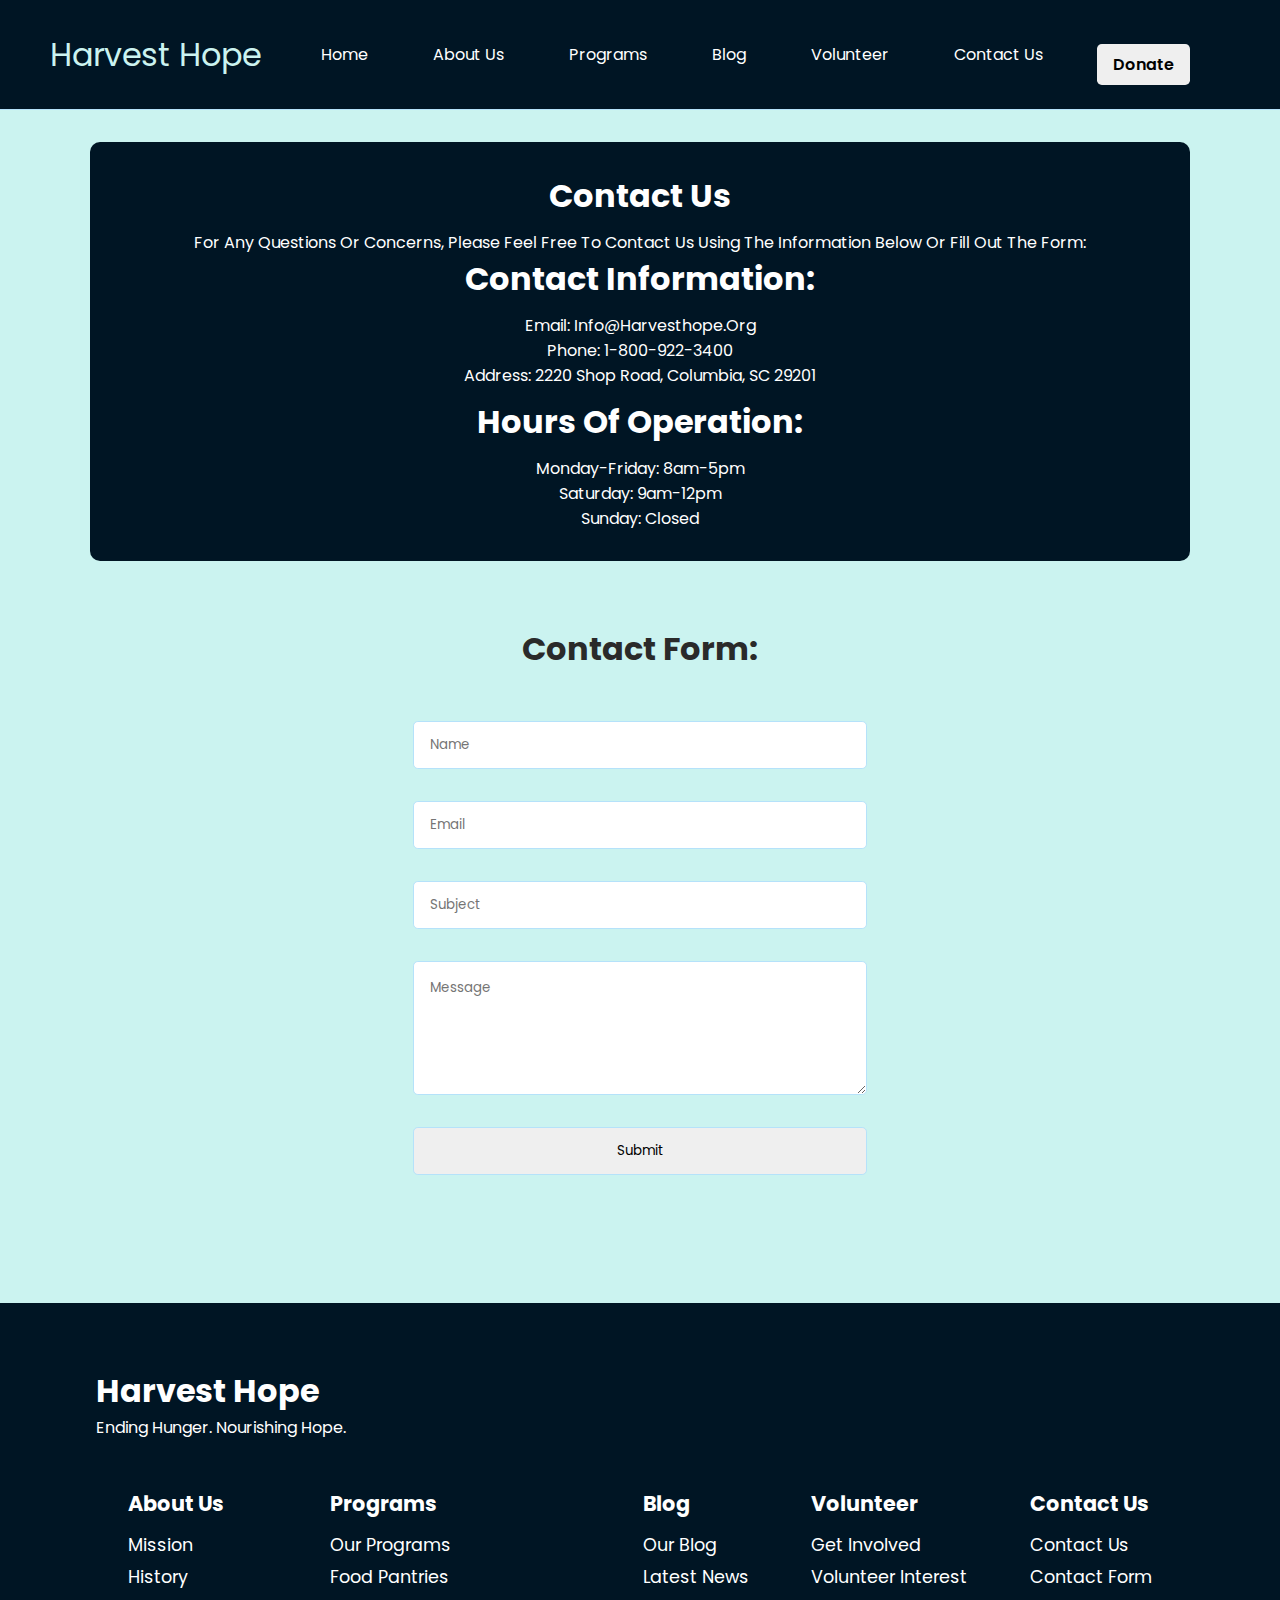
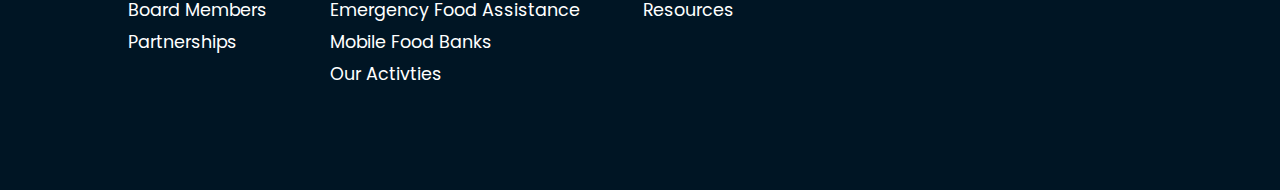
<file: HTML/contact.html>
<!DOCTYPE html>
<html lang="en">

<head>
  <meta charset="UTF-8">
  <meta http-equiv="X-UA-Compatible" content="IE=edge">
  <meta name="viewport" content="width=device-width, initial-scale=1.0">
  <title>Document</title>
  <link rel="stylesheet" href="../css/contact.css" />
  <link rel="stylesheet" href="https://cdnjs.cloudflare.com/ajax/libs/font-awesome/6.0.0-beta2/css/all.min.css" />
  <script src="../js/script.js"></script>
</head>

<body>
  <!-- ---------------------header starts----------------------------- -->
  <header class="header">
    <a href="#" class="logo">
      <label for="Harvest Hope">Harvest Hope</label>
    </a>


    <!-- <span class="menu-icon">
          <i class="fas fa-bars" id="menu-btn"></i>
        </span> -->
    <!-- <div class="fa-solid fa-circle-dollar-to-slot"></div> -->

    <div id="menu-toggle" class="menu-icon">
      <i class="fas fa-bars" id="menu-btn"></i>
    </div>

    <nav class="navbar">
      <ul class="menu">
        <li><a href="./index.html">Home</a></li>
        <li><a href="./about.html">About us</a></li>
        <li><a href="./programs.html">Programs</a></li>
        <li><a href="./Blog.html">Blog</a></li>
        <li><a href="./volunteer.html">Volunteer</a></li>
        <li><a href="./contact.html">Contact us</a></li>
        <!-- <div class="btn">
            <li><a  href="./donate.html">Donate</a></li>
          </div> -->
      </ul>
    </nav>

    <a href="../HTML/donate.html" class="btn"><button>Donate</button></a>

  </header>
  <!-- ---------------------header ends------------------------- -->

  <section class="contact">
    <div class="contact-details">
      <h1>Contact Us</h1>
      <p>For any questions or concerns, please feel free to contact us using the information below or fill out the
        form:</p>

      <h2>Contact Information:</h2>
      <ul>
        <li>Email: info@harvesthope.org</li>
        <li>Phone: 1-800-922-3400</li>
        <li>Address: 2220 Shop Road, Columbia, SC 29201</li>
      </ul>
      <h2>Hours of Operation:</h2>
      <ul>
        <li>Monday-Friday: 8am-5pm</li>
        <li>Saturday: 9am-12pm</li>
        <li>Sunday: Closed</li>
      </ul>
    </div>

    <div class="form-container">
      <h2>Contact Form:</h2>
      <form action="submit.php" method="post">
        <!-- <label for="name">Name:</label> -->
        <input type="text" id="name" name="name" placeholder="Name" required>
        <!-- <br>
              <br> -->
        <!-- <label for="email">Email:</label> -->
        <input type="email" id="email" name="email" placeholder="Email" required>
        <!-- <br>
              <br> -->
        <!-- <label for="subject">Subject:</label> -->
        <input type="text" id="subject" name="subject" placeholder="Subject" required>
        <!-- <br>
              <br> -->
        <!-- <label for="message">Message:</label> -->
        <textarea id="message" name="message" rows="5" cols="30" placeholder="Message" required></textarea>
        <!-- <br>
              <br> -->
        <input type="submit" value="Submit">
      </form>
    </div>

  </section>



  <footer>
    <div class="footer">
      <div class="top">
        <div>
          <h1>Harvest Hope</h1>
          <p>Ending Hunger. Nourishing Hope.</p>
        </div>
      </div>
      <div class="bottom">
        <div>
          <h4>About us</h4>
          <a href="./about.html">Mission</a>
          <a href="./about.html">History</a>
          <a href="./about.html">Board Members</a>
          <a href="./about.html">Partnerships</a>
        </div>
        <div>
          <h4>Programs</h4>
          <a href="./programs.html">Our programs</a>
          <a href="./programs.html">Food pantries</a>
          <a href="./programs.html">Emergency Food Assistance</a>
          <a href="./programs.html">Mobile Food Banks</a>
          <a href="./programs.html">Our activties</a>
        </div>
        <div>
          <h4>Blog</h4>
          <a href="./Blog.html">Our Blog</a>
          <a href="./Blog.html">Latest News</a>
          <a href="./Blog.html">Resources</a>
        </div>
        <div>
          <h4>volunteer</h4>
          <a href="./volunteer.html">Get Involved</a>
          <a href="./volunteer.html">Volunteer Interest</a>
        </div>
        <div>
          <h4>Contact Us</h4>
          <a href="contact.html">Contact Us</a>
          <a href="contact.html">Contact Form</a>
        </div>
      </div>
    </div>
  </footer>
</body>

</html>
</file>
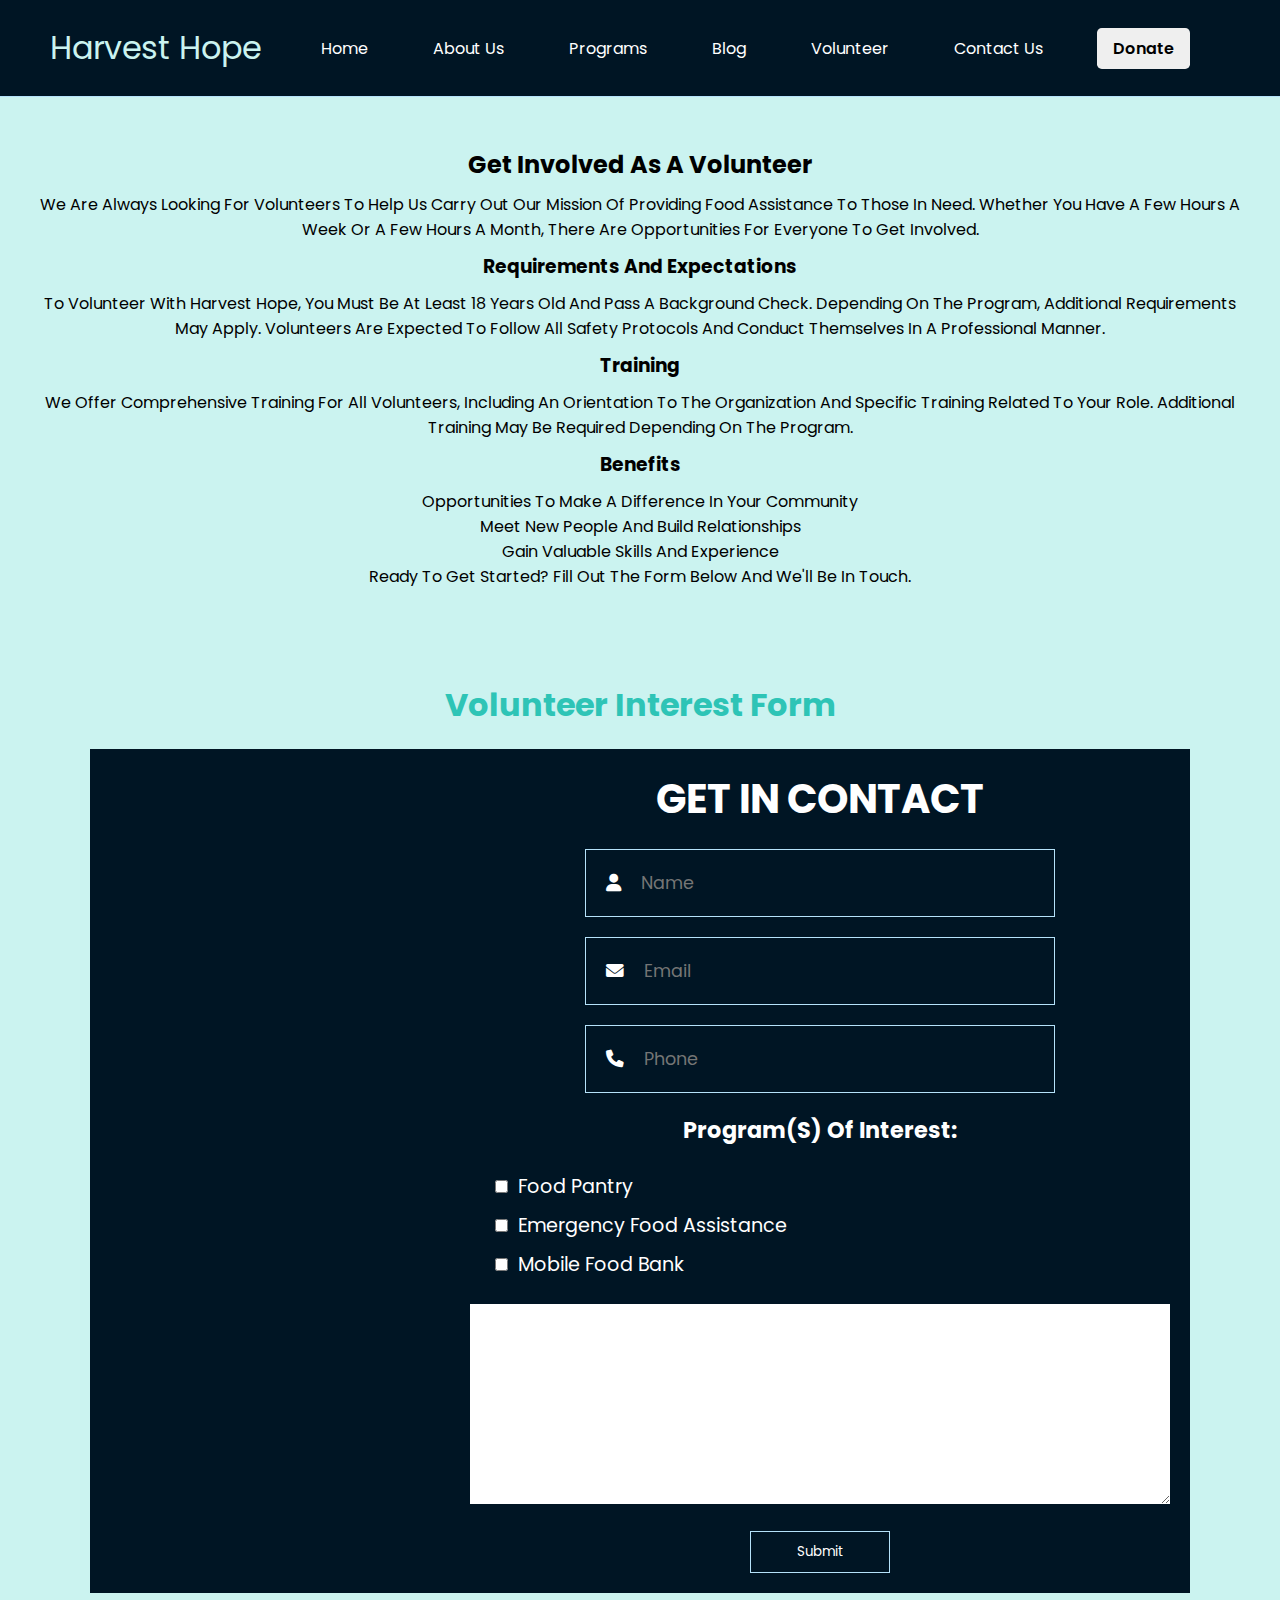
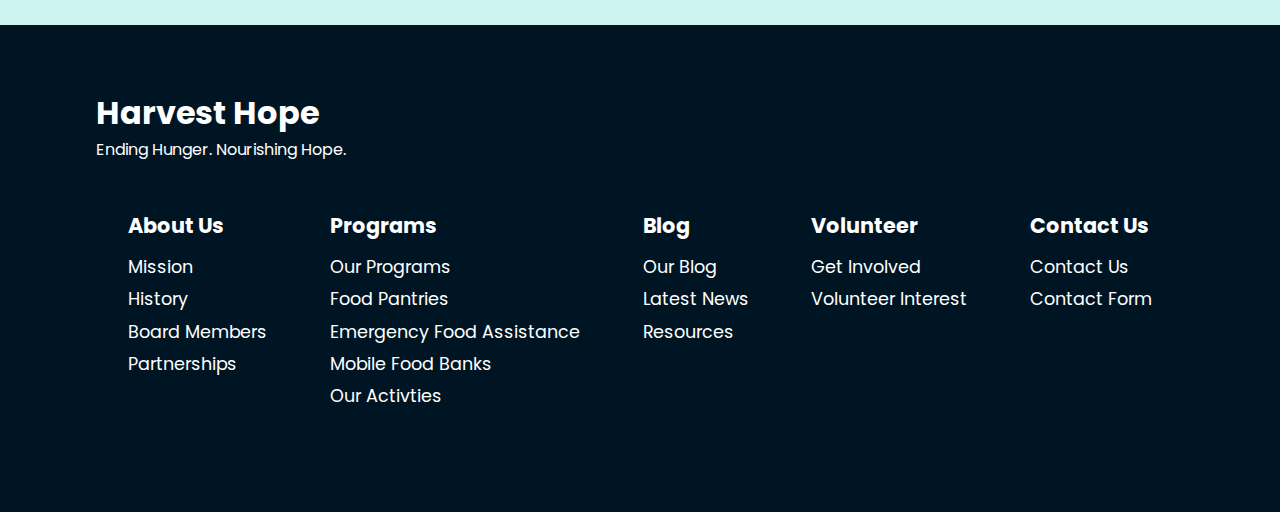
<file: HTML/volunteer.html>
<!DOCTYPE html>
<html lang="en">

<head>
  <meta charset="UTF-8">
  <meta http-equiv="X-UA-Compatible" content="IE=edge">
  <meta name="viewport" content="width=device-width, initial-scale=1.0">
  <title>Document</title>
  <link rel="stylesheet" href="../css/volunteer.css" />
  <link rel="stylesheet" href="https://cdnjs.cloudflare.com/ajax/libs/font-awesome/6.0.0-beta2/css/all.min.css" />
  <script src="../js/script.js"></script>
</head>

<body>

  <!-- ---------------------header starts----------------------------- -->
  <header class="header">
    <a href="#" class="logo">
      <label for="Harvest Hope">Harvest Hope</label>
    </a>


    <!-- <span class="menu-icon">
        <i class="fas fa-bars" id="menu-btn"></i>
      </span> -->
    <!-- <div class="fa-solid fa-circle-dollar-to-slot"></div> -->

    <div id="menu-toggle" class="menu-icon">
      <i class="fas fa-bars" id="menu-btn"></i>
    </div>

    <nav class="navbar">
      <ul class="menu">
        <li><a href="./index.html">Home</a></li>
        <li><a href="./about.html">About us</a></li>
        <li><a href="./programs.html">Programs</a></li>
        <li><a href="./Blog.html">Blog</a></li>
        <li><a href="./volunteer.html">Volunteer</a></li>
        <li><a href="./contact.html">Contact us</a></li>
        <!-- <div class="btn">
          <li><a  href="./donate.html">Donate</a></li>
        </div> -->
      </ul>
    </nav>

    <a href="../HTML/donate.html" class="btn"><button>Donate</button></a>

  </header>
  <!-- ---------------------header ends------------------------- -->
  <!-- ---------------------Volunteer starts----------------------------- -->
  <section class="Volunteer">
    <h2>Get Involved as a Volunteer</h2>
    <p>We are always looking for volunteers to help us carry out our mission of providing food assistance to those
      in need. Whether you have a few hours a week or a few hours a month, there are opportunities for everyone to
      get involved.</p>
    <h3>Requirements and Expectations</h3>
    <p>To volunteer with Harvest Hope, you must be at least 18 years old and pass a background check. Depending on
      the program, additional requirements may apply. Volunteers are expected to follow all safety protocols and
      conduct themselves in a professional manner.</p>
    <h3>Training</h3>
    <p>We offer comprehensive training for all volunteers, including an orientation to the organization and specific
      training related to your role. Additional training may be required depending on the program.</p>
    <h3>Benefits</h3>
    <ul>
      <li>Opportunities to make a difference in your community</li>
      <li>Meet new people and build relationships</li>
      <li>Gain valuable skills and experience</li>
    </ul>
    <p>Ready to get started? Fill out the form below and we'll be in touch.</p>
  </section>

  <section class="contact">
    <h2>Volunteer Interest Form</h2>

    <div class="row">

      <iframe class="map"
        src="https://www.google.com/maps/embed?pb=!1m18!1m12!1m3!1d229170.72526718836!2d27.938825144956564!3d-26.170883762581624!2m3!1f0!2f0!3f0!3m2!1i1024!2i768!4f13.1!3m3!1m2!1s0x1dcc5bee0db2f7a5%3A0xc572937a178cc65e!2sSA%20Harvest!5e0!3m2!1sen!2sza!4v1683812731453!5m2!1sen!2sza"
        style="border:0;" allowfullscreen="" loading="lazy" referrerpolicy="no-referrer-when-downgrade"></iframe>

      <form action="submit_volunteer_interest.php" method="post">
        <h3>get in contact</h3>
        <div class="inputBox">
          <!-- <label for="name">Name:</label> -->
          <span class="fas fa-user"></span>
          <input type="text" id="name" name="name" placeholder="Name" required>
          <!-- <br> -->
        </div>
        <div class="inputBox">
          <!-- <label for="email">Email:</label> -->
          <span class="fas fa-envelope"></span>
          <input type="email" id="email" name="email" placeholder="Email" required>
          <!-- <br> -->
        </div>
        <div class="inputBox">
          <!-- <label for="phone">Phone:</label> -->
          <span class="fas fa-phone"></span>
          <input type="tel" id="phone" name="phone" placeholder="Phone">
          <br>
        </div>

        <h4>Program(s) of Interest:</h4>
        <div class="selection">
          <!-- <label for="program">Program(s) of Interest:</label> -->
          <!-- <br> -->
          <div class="selection-item">
            <input type="checkbox" id="food-pantry" name="program[]" value="food-pantry">
            <label for="food-pantry">Food Pantry</label>
          </div>
          <!-- <br> -->
          <div class="selection-item">
            <input type="checkbox" id="emergency-assistance" name="program[]" value="emergency-assistance">
            <label for="emergency-assistance">Emergency Food Assistance</label>
          </div>
          <!-- <br> -->
          <div class="selection-item">
            <input type="checkbox" id="mobile-food-bank" name="program[]" value="mobile-food-bank">
            <label for="mobile-food-bank">Mobile Food Bank</label>
          </div>
          <!-- <br> -->
        </div>

        <!-- <label for="availability">Availability:</label> -->
        <textarea id="availability" name="availability" required></textarea><br>
        <input class="submit-btn" id="submitBtn" type="submit" value="submit">
      </form>
    </div>
  </section>
  <!-- ---------------------Volunteer ends------------------------- -->

  <footer>
    <div class="footer">
      <div class="top">
        <div>
          <h1>Harvest Hope</h1>
          <p>Ending Hunger. Nourishing Hope.</p>
        </div>
      </div>
      <div class="bottom">
        <div>
          <h4>About us</h4>
          <a href="./about.html">Mission</a>
          <a href="./about.html">History</a>
          <a href="./about.html">Board Members</a>
          <a href="./about.html">Partnerships</a>
        </div>
        <div>
          <h4>Programs</h4>
          <a href="./programs.html">Our programs</a>
          <a href="./programs.html">Food pantries</a>
          <a href="./programs.html">Emergency Food Assistance</a>
          <a href="./programs.html">Mobile Food Banks</a>
          <a href="./programs.html">Our activties</a>
        </div>
        <div>
          <h4>Blog</h4>
          <a href="./Blog.html">Our Blog</a>
          <a href="./Blog.html">Latest News</a>
          <a href="./Blog.html">Resources</a>
        </div>
        <div>
          <h4>volunteer</h4>
          <a href="./volunteer.html">Get Involved</a>
          <a href="./volunteer.html">Volunteer Interest</a>
        </div>
        <div>
          <h4>Contact Us</h4>
          <a href="contact.html">Contact Us</a>
          <a href="contact.html">Contact Form</a>
        </div>
      </div>
    </div>
  </footer>
</body>

</html>
</file>
<file: css/contact.css>
@import url('https://fonts.googleapis.com/css2?family=Poppins:wght@300;400;500;700&display=swap');

:root {
    --main-color: #ffffff;
    --secondary: #cbf3f0;
    --third: #2ec4b6;
    --border: .1rem solid #b5e2fa;
    --black: #000000
}

* {
    font-family: 'Poppins', Arial, sans-serif;
    margin: 0;
    padding: 0;
    box-sizing: border-box;
    outline: none;
    border: none;
    text-decoration: none;
    text-transform: capitalize;
    transition: .2s linear;
}

body {
    background: var(--secondary);
}

section {
    padding: 2rem 7%;
}


.heading {
    text-align: center;
    color: var(--third);
    text-transform: uppercase;
    padding-bottom: 10px;
    font-size: 2em;
}

.btn button {
    padding: 0.5rem 1rem;
    white-space: nowrap;
    border-radius: 0.3rem;
    font-size: 1rem;
    font-weight: 600;
    border: none;
    cursor: pointer;
    transition: .2s ease-in-out;
}

.btn button:hover {
    background-color: var(--third);
    color: var(--main-color);
}

.header {
    background: #001524;
    display: flex;
    align-items: center;
    justify-content: space-between;
    padding: 1.5rem 7%;
    border-bottom: var(--border);
}

.header .logo label {
    font-size: 2em;
    text-decoration: none;
    color: var(--secondary);
}

/* .header .navbar a{
    margin: 0;
} */

/* /* .navbar{
    display: flex;
    justify-content: flex-end;
} */

.navbar .menu {
    display: flex;
    list-style: none;
}

.menu li {
    margin-left: 45px;
}

.menu a {
    text-decoration: none;
    color: #ffffff;
}

nav ul li {
    display: inline-block;
    list-style: none;
    margin: 10px 20px;
}

nav ul li a {
    color: var(--main-color);
    text-decoration: none;
    font-size: 1em;
}

.header label {
    margin-left: -40px;
}

.header .navbar a:hover {
    color: var(--secondary);
    border-bottom: .1rem solid var(--third);
    padding-bottom: .5rem;
}

.header .menu-icons div {
    color: #ffffff;
    cursor: pointer;
    font-size: 1.4em;
    margin-left: 20px;
    margin-right: 20px;
}

/* -----------------------Navbar---------------------------- */

.contact .contact-details {
    text-align: center;
    padding: 20px;
    background-color: #001524;
    color: #ffffff;
    border-radius: 10px;
}

.contact .contact-details h1 {
    font-size: 2em;
    padding: 10px;
}

.contact .contact-details h2 {
    font-size: 2em;
    /* padding: 10px; */
}

.contact .contact-details ul {
    padding: 10px;
}

.contact .contact-details ul li {
    list-style: none;
}

.contact .form-container {
    margin: 4rem 6rem;
    color: #2a2a2a;
}

.contact .form-container h2 {
    text-align: center;
    font-size: 2em;
}

.contact .form-container form {
    padding-top: 3rem;
    display: flex;
    flex-direction: column;
    width: 50%;
    margin: auto;
}

.form-container input {
    height: 3rem;
    padding: 0 1rem;
    margin-bottom: 2rem;
    border-radius: .3rem;
    border: var(--border);
}

.form-container textarea {
    padding: 1rem;
    margin-bottom: 2rem;
    border-radius: 0.3rem;
    border: var(--border);
}

/* @media screen and (max-width: 850px){
    .form-container{
        margin: 4rem 2rem;
    }

    .form-container form{
        padding-top: 2rem;
        width: 90%;
    }
} */

/* ---------------------Footer----------------------------- */
footer {
    background-color: #001524;
}

.btn {
    text-align: center;
    padding-top: 20px;
}

.footer {
    padding: 4rem 6rem;
    color: var(--main-color);
}

.top {
    display: flex;
    align-items: center;
    text-align: start;
    justify-content: space-between;
    flex-wrap: wrap;
}

.bottom {
    padding: 2rem;
    text-align: start;
    display: flex;
    justify-content: space-between;
    flex-wrap: wrap;
}

.bottom div {
    display: flex;
    flex-direction: column;
}

.bottom h4 {
    font-size: 1.3em;
    padding: 1rem 0 .8rem 0;
}

.bottom a {
    text-decoration: none;
    color: var(--main-color);
    padding-bottom: .4rem;
    font-size: 1.1em;
}

.menu .btn {
    display: none;
}

.menu-icon {
    color: #ffffff;
    cursor: pointer;
    font-size: 1.5em;
    display: none;
}

.btn {
    display: block;
    margin-left: 20px;
}


@media screen and (max-width: 850px) {
    .footer {
        padding: 4rem 2rem;
    }

    .bottom div {
        width: 50%;
    }

}

@media (max-width: 768px) {

    .header .logo label {
        font-size: 1.4em;
        margin-left: 6px;
    }

    .header .btn{
        margin-bottom: 20px;
        /* margin-right: 10px; */
    }

    .menu-icon {
        display: block;
        margin-left: 60px;
    }

    .navbar {
        display: none;
        flex-direction: column;
        align-items: flex-start;
        background-color: #001524;
        padding: 20px;
        position: absolute;
        top: 60px;
        left: 0;
        width: 100%;
    }

    .navbar ul li {
        padding: 10px;
    }

    .navbar.open {
        display: flex;
        margin-top: 40px;
    }

    .navbar ul {
        flex-direction: column;
        padding: 0;
    }

    .navbar li {
        margin: 10px 0;
    }

    .navbar .btn {
        display: block;
        margin: 20px;
    }

    .navbar a {
        color: #fff;
    }

    .heading {
        font-size: 1.7em;
    }

    .form-container {
        margin: 4rem 2rem;
    }

    .contact .form-container form {
        width: 100%;
        display: flex;
        justify-content: center;
        align-items: center;
    }

    .form-container input,
    .form-container textarea {
        width: 100%;
    }

    .form-container input[type="text"],
    .form-container input[type="email"],
    .form-container input[type="subject"] {
        width: 150%;
        /* Adjust the width value as per your preference */
    }

    .form-container textarea{
        width: 150%;
    }

    .footer {
        padding: 20px;
    }

    .bottom div {
        width: 50%;
        /* padding-left: 40px;
        padding-right: 40px;
        margin-left: 20px; */
    }
}
</file>
<file: css/volunteer.css>
@import url('https://fonts.googleapis.com/css2?family=Poppins:wght@300;400;500;700&display=swap');

:root {
    --main-color: #ffffff;
    --secondary: #cbf3f0;
    --third: #2ec4b6;
    --border: .1rem solid #b5e2fa;
    --black: #000000
}

* {
    font-family: 'Poppins', Arial, sans-serif;
    margin: 0;
    padding: 0;
    box-sizing: border-box;
    outline: none;
    border: none;
    text-decoration: none;
    text-transform: capitalize;
    transition: .2s linear;
}

body {
    background: var(--secondary);
}

section {
    padding: 2rem 7%;
}


.heading {
    text-align: center;
    color: var(--third);
    text-transform: uppercase;
    padding-bottom: 10px;
    font-size: 2em;
}

.btn button {
    padding: 0.5rem 1rem;
    white-space: nowrap;
    border-radius: 0.3rem;
    font-size: 1rem;
    font-weight: 600;
    border: none;
    cursor: pointer;
    transition: .2s ease-in-out;
}

.btn button:hover {
    background-color: var(--third);
    color: var(--main-color);
}

.header {
    background: #001524;
    display: flex;
    align-items: center;
    justify-content: space-between;
    padding: 1.5rem 7%;
    border-bottom: var(--border);
}

.header .logo label {
    font-size: 2em;
    text-decoration: none;
    color: var(--secondary);
}

/* .header .navbar a{
    margin: 0;
} */

/* /* .navbar{
    display: flex;
    justify-content: flex-end;
} */

.navbar .menu {
    display: flex;
    list-style: none;
}

.menu li {
    margin-left: 45px;
}

.menu a {
    text-decoration: none;
    color: #ffffff;
}

nav ul li {
    display: inline-block;
    list-style: none;
    margin: 10px 20px;
}

nav ul li a {
    color: var(--main-color);
    text-decoration: none;
    font-size: 1em;
}

.header label {
    margin-left: -40px;
}

.header .navbar a:hover {
    color: var(--secondary);
    border-bottom: .1rem solid var(--third);
    padding-bottom: .5rem;
}

.header .menu-icons div {
    color: #ffffff;
    cursor: pointer;
    font-size: 1.4em;
    margin-left: 20px;
    margin-right: 20px;
}

/* ---------------------Navbar--------------------------------------- */

/* ------------------------volunteer----------------------------------- */

.Volunteer {
    /* border: 1px solid red; */
    margin: 20px;
    text-align: center;
    padding: 20px;
}

.Volunteer h2 {
    margin: 10px;
}

.Volunteer h3 {
    margin: 10px;
}

.Volunteer ul li {
    list-style: none;
}

/* ---------------------------volunteer------------------------------------- */

.contact h2 {
    display: flex;
    text-align: center;
    justify-content: center;
    font-size: 2em;
    color: #2ec4b6;
    margin: 20px;
}

.contact .row {
    display: flex;
    background-color: #001524;
    flex-wrap: wrap;
    gap: 10px;
}

.contact .row .map {
    flex: 1 1 20px;
    object-fit: cover;
}

.contact .row form {
    flex: 1 1 20px;
    padding: 20px;
    text-align: center;
}

.contact .row form h3 {
    text-transform: uppercase;
    font-size: 2.5em;
    color: #ffffff;
}

.contact .row form h4 {
    color: #fff;
    font-size: 1.4em;
}

.contact .row form .selection {
    margin: 20px;

}

.contact .row form .selection label {
    color: #fff;
    position: relative;
    justify-content: flex-start;
    align-items: flex-start;
    font-size: 1.2em;
    margin-left: 10px;
}

.selection .selection-item {
    display: flex;
    padding: 5px;
}

.contact .row form textarea {
    height: 200px;
    width: 700px;
    margin-bottom: 20px;
}

.contact .row form .inputBox {
    display: flex;
    align-items: center;
    margin-top: 20px;
    margin-bottom: 20px;
    background: #001524;
    border: var(--border);
    margin-left: 115px;
    margin-right: 115px;
}

.contact .row form .inputBox span {
    color: #ffffff;
    font-size: 1.1em;
    padding-left: 20px;
}

.contact .row form .inputBox input {
    /* width: 100%; */
    padding: 20px;
    font-size: 1.1em;
    color: #fff;
    text-transform: none;
    background: none;
}

.submit-btn{
    padding: 10px;
    border: 1px solid #b5e2fa;
    color: #fff;
    width: 20%;
    outline: none;
    background: none;
}

.submit-btn:hover{
    background-color: #fff;
    color: #001524;
}

/* ---------------------Footer----------------------------- */
footer {
    background-color: #001524;
}

.footer {
    padding: 4rem 6rem;
    color: var(--main-color);
}

.top {
    display: flex;
    align-items: center;
    text-align: start;
    justify-content: space-between;
    flex-wrap: wrap;
}

.bottom {
    padding: 2rem;
    text-align: start;
    display: flex;
    justify-content: space-between;
    flex-wrap: wrap;
}

.bottom div {
    display: flex;
    flex-direction: column;
}

.bottom h4 {
    font-size: 1.3em;
    padding: 1rem 0 .8rem 0;
}

.bottom a {
    text-decoration: none;
    color: var(--main-color);
    padding-bottom: .4rem;
    font-size: 1.1em;
}

.menu .btn {
    display: none;
}

.menu-icon {
    color: #ffffff;
    cursor: pointer;
    font-size: 1.5em;
    display: none;
}

.btn {
    display: block;
    margin-left: 20px;
}

@media screen and (max-width: 850px) {
    .footer {
        padding: 4rem 2rem;
    }

    .bottom div {
        width: 50%;
    }
}

@media screen and (max-width: 768px) {

    .header .logo label {
        font-size: 1.4em;
        margin-left: 6px;
    }

    .menu-icon {
        display: block;
        margin-left: 60px;
    }

    .navbar {
        display: none;
        flex-direction: column;
        align-items: flex-start;
        background-color: #001524;
        padding: 20px;
        position: absolute;
        top: 60px;
        left: 0;
        width: 100%;
    }

    .navbar ul li {
        padding: 10px;
    }

    .navbar.open {
        display: flex;
        margin-top: 45px;
    }

    .navbar ul {
        flex-direction: column;
        padding: 0;
    }

    .navbar li {
        margin: 10px 0;
    }

    .navbar .btn {
        display: block;
        margin: 20px;
    }

    .navbar a {
        color: #fff;
    }

    .heading {
        font-size: 1.7em;
    }

    .contact .row{
        flex-direction: column;
        align-items: center;
    }

    .contact .row .map{
        width: 100%;
    }

    .contact .row form{
        width: 100%;
        max-width: 600px;
    }

    .contact .row form textarea{
        width: 100%;
    }

    .contact .row form .inputBox{
        margin-left: 20px;
        margin-right: 20px;
    }

    .contact .submit-btn{
        padding: 10px;
    }

    .footer {
        padding: 20px;
    }

    .bottom div {
        width: 50%;
        /* padding-left: 40px;
        padding-right: 40px;
        margin-left: 20px; */
    }
}
</file>
